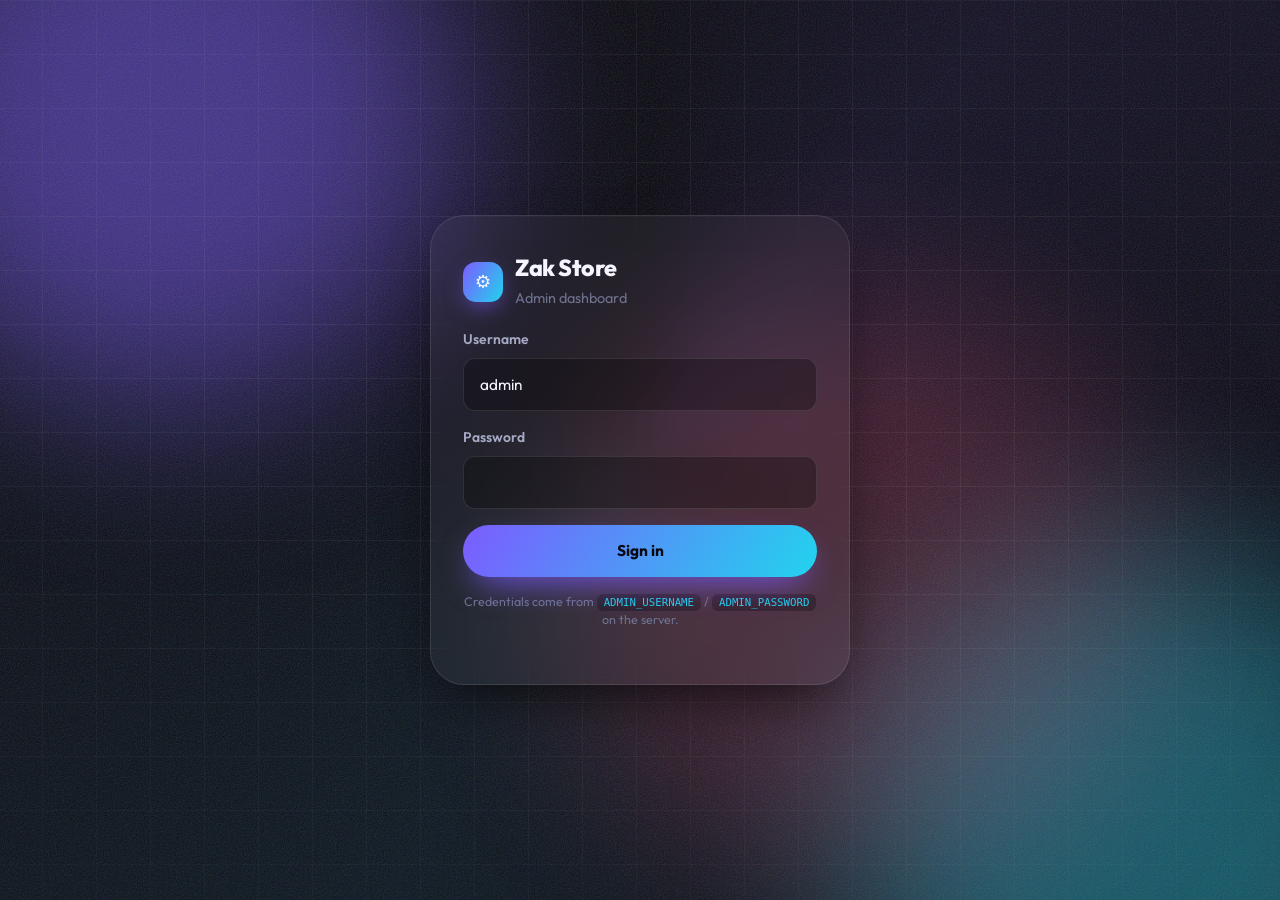
<file: frontend/admin.html>
<!DOCTYPE html>
<html lang="en" dir="ltr">
<head>
<meta charset="UTF-8">
<meta name="viewport" content="width=device-width, initial-scale=1">
<title>Dashboard — Zak Store</title>
<meta name="theme-color" content="#07070f">
<meta name="robots" content="noindex, nofollow">

<link rel="preconnect" href="https://fonts.googleapis.com">
<link rel="preconnect" href="https://fonts.gstatic.com" crossorigin>
<link href="https://fonts.googleapis.com/css2?family=Cairo:wght@400;600;700;800&family=Outfit:wght@400;500;600;700;800&display=swap" rel="stylesheet">

<link id="bs-ltr" rel="stylesheet" href="https://cdn.jsdelivr.net/npm/bootstrap@5.3.3/dist/css/bootstrap.min.css">
<link rel="stylesheet" href="assets/css/app.css?v=12">
<link rel="stylesheet" href="assets/css/admin.css?v=12">
<link rel="icon" href="data:image/svg+xml,%3Csvg xmlns='http://www.w3.org/2000/svg' viewBox='0 0 100 100'%3E%3Ctext y='.9em' font-size='90'%3E%E2%9A%99%EF%B8%8F%3C/text%3E%3C/svg%3E">
</head>
<body>

<div class="aurora" aria-hidden="true"><span></span><span></span><span></span><i class="grid-veil"></i></div>
<div class="motes" id="motes" aria-hidden="true"></div>

<!-- ════════════════ login ════════════════ -->
<section class="auth-wrap" id="authView">
  <form class="auth-card" id="loginForm">
    <div style="display:flex;align-items:center;gap:12px;margin-bottom:20px">
      <span class="brand-mark">⚙️</span>
      <div>
        <h1>Zak Store</h1>
        <p class="muted" style="margin:0">Admin dashboard</p>
      </div>
    </div>

    <div class="field">
      <label for="u">Username</label>
      <input id="u" autocomplete="username" value="admin" required>
    </div>
    <div class="field">
      <label for="p">Password</label>
      <input id="p" type="password" autocomplete="current-password" required>
    </div>

    <div class="note" id="loginErr" style="display:none;border-color:var(--bad);color:var(--bad);margin-bottom:14px"></div>

    <button class="btn-glow" style="width:100%" type="submit" id="loginBtn">Sign in</button>
    <p class="hint" style="text-align:center;margin-top:16px">
      Credentials come from <code>ADMIN_USERNAME</code> / <code>ADMIN_PASSWORD</code> on the server.
    </p>
  </form>
</section>

<!-- ════════════════ dashboard ════════════════ -->
<div class="dash" id="dashView" hidden>

  <aside class="side" id="side">
    <div class="side-brand"><span class="brand-mark" style="width:34px;height:34px;font-size:1rem">⚙️</span> Zak Store</div>

    <button class="side-link on" data-tab="overview"><span class="ico">📊</span> Overview</button>
    <button class="side-link" data-tab="orders"><span class="ico">🧾</span> Orders <span class="pill" id="pendingPill" hidden>0</span></button>
    <button class="side-link" data-tab="products"><span class="ico">📦</span> Products</button>
    <button class="side-link" data-tab="categories"><span class="ico">🗂️</span> Categories</button>
    <button class="side-link" data-tab="payments"><span class="ico">💳</span> Payment methods</button>
    <button class="side-link" data-tab="settings"><span class="ico">🎨</span> Site settings</button>
    <button class="side-link" data-tab="notify"><span class="ico">🔔</span> Notifications</button>

    <div style="margin-top:auto;display:flex;flex-direction:column;gap:6px;padding-top:18px">
      <a class="side-link" href="index.html" target="_blank" rel="noopener"><span class="ico">🌐</span> View store</a>
      <button class="side-link" id="logoutBtn"><span class="ico">🚪</span> Sign out</button>
    </div>
  </aside>

  <main class="main">
    <div class="main-head">
      <button class="btn-ghost side-toggle" id="sideToggle" aria-label="Menu">☰</button>
      <h1 id="tabTitle">Overview</h1>
      <div class="spacer"></div>

      <div class="bell-wrap">
        <button class="bell" id="bellBtn" aria-label="Notifications" aria-expanded="false">
          <span class="bell-ico">🔔</span>
          <span class="bell-count" id="bellCount" hidden>0</span>
        </button>

        <div class="notif-panel" id="notifPanel" hidden>
          <div class="notif-head">
            <b>Notifications</b>
            <button class="mini" id="markAllRead">Mark all read</button>
            <button class="mini no" id="clearNotifs">Clear</button>
          </div>
          <div class="notif-list" id="notifList"></div>
        </div>
      </div>

      <button class="btn-ghost" id="refreshBtn" style="padding:10px 18px;font-size:.85rem">↻ Refresh</button>
    </div>

    <!-- ─────────── overview ─────────── -->
    <section class="tab-panel on" data-panel="overview">
      <div class="kpis" id="kpis"></div>

      <div class="card-box">
        <h2>📈 Paid revenue · last 7 days</h2>
        <div id="sparkWrap"></div>
      </div>

      <div class="card-box">
        <h2>🕒 Latest orders</h2>
        <div class="table-wrap"><table class="grid-table">
          <thead><tr><th>#</th><th>Product</th><th>Package</th><th>Reference</th><th>Total</th><th>Status</th><th>Date</th></tr></thead>
          <tbody id="recentBody"></tbody>
        </table></div>
      </div>
    </section>

    <!-- ─────────── orders ─────────── -->
    <section class="tab-panel" data-panel="orders">
      <div class="card-box">
        <div style="display:flex;gap:10px;flex-wrap:wrap;margin-bottom:16px">
          <div class="chips" id="orderFilters">
            <button class="chip on" data-status="all">All</button>
            <button class="chip" data-status="pending">Pending</button>
            <button class="chip" data-status="paid">Paid</button>
            <button class="chip" data-status="rejected">Rejected</button>
          </div>
          <input id="orderSearch" placeholder="Search reference, receipt or product…"
                 style="flex:1;min-width:200px;padding:10px 16px;border-radius:99px;border:1px solid var(--stroke);background:rgba(0,0,0,.3);color:var(--ink);font:inherit;font-size:.88rem">
        </div>

        <div class="table-wrap"><table class="grid-table">
          <thead><tr><th>#</th><th>Product</th><th>Customer</th><th>Reference</th><th>Receipt</th><th>Method</th><th>Total</th><th>Status</th><th>Date</th><th>Actions</th></tr></thead>
          <tbody id="ordersBody"></tbody>
        </table></div>

        <div class="pager" id="ordersPager"></div>
      </div>
    </section>

    <!-- ─────────── products ─────────── -->
    <section class="tab-panel" data-panel="products">
      <div class="card-box">
        <h2>📦 Products <button class="btn-glow" id="addProduct" style="margin-inline-start:auto;padding:10px 20px;font-size:.85rem">+ New product</button></h2>
        <div class="table-wrap"><table class="grid-table">
          <thead><tr><th>Product</th><th>Category</th><th>Packages</th><th>Live</th><th>Order</th><th>Actions</th></tr></thead>
          <tbody id="productsBody"></tbody>
        </table></div>
      </div>
    </section>

    <!-- ─────────── categories ─────────── -->
    <section class="tab-panel" data-panel="categories">
      <div class="card-box">
        <h2>🗂️ Categories <button class="btn-glow" id="addCategory" style="margin-inline-start:auto;padding:10px 20px;font-size:.85rem">+ New category</button></h2>
        <div class="table-wrap"><table class="grid-table">
          <thead><tr><th>Icon</th><th>Arabic</th><th>English</th><th>Slug</th><th>Live</th><th>Order</th><th>Actions</th></tr></thead>
          <tbody id="categoriesBody"></tbody>
        </table></div>
      </div>
    </section>

    <!-- ─────────── payment methods ─────────── -->
    <section class="tab-panel" data-panel="payments">
      <div class="card-box">
        <h2>💳 Payment methods <button class="btn-glow" id="addMethod" style="margin-inline-start:auto;padding:10px 20px;font-size:.85rem">+ New method</button></h2>
        <div class="table-wrap"><table class="grid-table">
          <thead><tr><th>Icon</th><th>Name</th><th>Type</th><th>Value</th><th>Live</th><th>Actions</th></tr></thead>
          <tbody id="methodsBody"></tbody>
        </table></div>
      </div>
    </section>

    <!-- ─────────── settings ─────────── -->
    <section class="tab-panel" data-panel="settings">
      <form id="settingsForm">
        <div class="card-box">
          <h2>🏷️ Brand</h2>
          <div class="form-grid">
            <div class="field"><label>Store name (Arabic)</label><input name="brand_name_ar"></div>
            <div class="field"><label>Store name (English)</label><input name="brand_name_en"></div>
            <div class="field"><label>Logo emoji</label><input name="logo_emoji" maxlength="8"></div>
            <div class="field"><label>Default language</label>
              <select name="default_lang"><option value="ar">العربية</option><option value="en">English</option></select>
            </div>
            <div class="field"><label>Tagline (Arabic)</label><input name="tagline_ar"></div>
            <div class="field"><label>Tagline (English)</label><input name="tagline_en"></div>
          </div>
        </div>

        <div class="card-box">
          <h2>🚀 Hero section</h2>
          <div class="form-grid">
            <div class="field"><label>Headline (Arabic)</label><input name="hero_title_ar"></div>
            <div class="field"><label>Headline (English)</label><input name="hero_title_en"></div>
            <div class="field wide"><label>Subtitle (Arabic)</label><textarea name="hero_subtitle_ar" rows="2"></textarea></div>
            <div class="field wide"><label>Subtitle (English)</label><textarea name="hero_subtitle_en" rows="2"></textarea></div>
            <div class="field"><label>Button text (Arabic)</label><input name="hero_cta_ar"></div>
            <div class="field"><label>Button text (English)</label><input name="hero_cta_en"></div>
          </div>
        </div>

        <div class="card-box">
          <h2>🎨 Theme &amp; currency</h2>
          <div class="form-grid">
            <div class="field"><label>Primary colour</label>
              <div class="color-row"><input type="color" name="color_primary"><input type="text" id="hexPrimary" style="flex:1"></div>
            </div>
            <div class="field"><label>Accent colour</label>
              <div class="color-row"><input type="color" name="color_accent"><input type="text" id="hexAccent" style="flex:1"></div>
            </div>
            <div class="field"><label>Background</label>
              <div class="color-row"><input type="color" name="color_bg"><input type="text" id="hexBg" style="flex:1"></div>
            </div>
            <div class="field"><label>Currency (Arabic)</label><input name="currency_ar"></div>
            <div class="field"><label>Currency (English)</label><input name="currency_en"></div>
          </div>
          <div style="display:flex;gap:26px;flex-wrap:wrap;margin-top:8px">
            <label class="switch"><input type="checkbox" name="animations_enabled"><span class="track"></span> Animations enabled</label>
            <label class="switch"><input type="checkbox" name="show_stats"><span class="track"></span> Show hero stats</label>
          </div>
        </div>

        <div class="card-box">
          <h2>🧾 Checkout copy</h2>
          <div class="form-grid">
            <div class="field wide"><label>Warning note (Arabic)</label><textarea name="checkout_note_ar" rows="2"></textarea></div>
            <div class="field wide"><label>Warning note (English)</label><textarea name="checkout_note_en" rows="2"></textarea></div>
            <div class="field"><label>Success title (Arabic)</label><input name="success_title_ar"></div>
            <div class="field"><label>Success title (English)</label><input name="success_title_en"></div>
            <div class="field wide"><label>Success message (Arabic)</label><textarea name="success_body_ar" rows="2"></textarea></div>
            <div class="field wide"><label>Success message (English)</label><textarea name="success_body_en" rows="2"></textarea></div>
          </div>
        </div>

        <div class="card-box">
          <h2>📞 Contact &amp; footer</h2>
          <div class="form-grid">
            <div class="field"><label>WhatsApp number</label><input name="support_whatsapp" placeholder="+963900000000"></div>
            <div class="field"><label>Telegram handle</label><input name="support_telegram" placeholder="@yourstore"></div>
            <div class="field"><label>Footer text (Arabic)</label><input name="footer_text_ar"></div>
            <div class="field"><label>Footer text (English)</label><input name="footer_text_en"></div>
          </div>
        </div>

        <div class="card-box">
          <h2>🛠️ Maintenance</h2>
          <label class="switch" style="margin-bottom:16px"><input type="checkbox" name="maintenance_mode"><span class="track"></span> Maintenance mode (hides the storefront)</label>
          <div class="form-grid">
            <div class="field"><label>Message (Arabic)</label><input name="maintenance_msg_ar"></div>
            <div class="field"><label>Message (English)</label><input name="maintenance_msg_en"></div>
          </div>
        </div>

        <div class="card-box">
          <h2>🔔 Notification template</h2>
          <div class="form-grid">
            <div class="field"><label>Title</label><input name="push_title"></div>
            <div class="field"><label>Body</label><input name="push_body"></div>
          </div>
          <p class="hint">Placeholders: <code>{id}</code> <code>{product}</code> <code>{package}</code> <code>{price}</code> <code>{ref}</code> <code>{receipt}</code></p>
        </div>

        <button class="btn-glow" type="submit" id="saveSettings">💾 Save all settings</button>
      </form>
    </section>

    <!-- ─────────── notifications ─────────── -->
    <section class="tab-panel" data-panel="notify">
      <div class="card-box">
        <h2>🔔 Chrome push notifications</h2>
        <div id="pushState" class="note" style="margin-bottom:16px">Checking…</div>

        <div style="display:flex;gap:10px;flex-wrap:wrap">
          <button class="btn-glow" id="pushEnable">Enable notifications</button>
          <button class="btn-ghost" id="pushTest">Send test notification</button>
          <button class="btn-ghost" id="soundTest">🔊 Test sound</button>
          <button class="btn-ghost" id="pushDisable">Disable on this device</button>
        </div>

        <div class="note" style="margin-block-start:18px">
          <label class="switch" style="margin-block-end:10px">
            <input type="checkbox" id="soundToggle" checked>
            <span class="track"><span class="thumb"></span></span>
            <span>Play a sound when an order arrives while the dashboard is open</span>
          </label>
          <p style="margin:0;font-size:.82rem;color:var(--ink-dim);line-height:1.7">
            <b>Not hearing your desktop notifications?</b> That sound is chosen by your
            operating system, not by this page — the web Notification API has no
            working <code>sound</code> option in Chrome. On macOS enable it under
            <b>System Settings → Notifications → Google Chrome</b> (set the alert style
            to Banners or Alerts and tick <b>Play sound for notifications</b>). Also make
            sure Do&nbsp;Not&nbsp;Disturb / Focus is off. The toggle above is separate: it
            is the in-page chime, which this dashboard controls directly.
          </p>
        </div>

        <p class="hint" style="margin-top:16px">
          Notifications arrive whenever a customer submits an order — even when this tab is closed,
          as long as Chrome is running. Requires HTTPS (localhost works for testing).
        </p>
      </div>

      <div class="card-box">
        <h2>📱 Subscribed devices</h2>
        <div class="table-wrap"><table class="grid-table">
          <thead><tr><th>#</th><th>Device</th><th>Added</th></tr></thead>
          <tbody id="subsBody"></tbody>
        </table></div>


        <div class="zs-card-box" style="margin-block-start:20px">
          <h3 style="margin:0 0 4px;font-size:1rem">📧 Email me every order</h3>
          <p style="margin:0 0 16px;font-size:.84rem;color:var(--ink-faint)">
            Works with any SMTP provider. Gmail (with an app password), Brevo and
            Resend all have free tiers big enough for a store this size.
          </p>

          <label class="switch" style="margin-block-end:14px">
            <input type="checkbox" id="emailEnabled">
            <span class="track"><span class="thumb"></span></span>
            <span>Send an email for every new order</span>
          </label>

          <div class="form-grid">
            <div class="field wide">
              <label>Send order emails to</label>
              <input id="emailTo" type="email" placeholder="you@example.com">
            </div>
            <div class="field wide">
              <label>Subject line <span style="color:var(--ink-faint);font-weight:400">— {id} {product} {package} {price} {ref} {receipt}</span></label>
              <input id="emailSubject" placeholder="New order #{id} — {product}">
            </div>
            <div class="field wide">
              <label>Dashboard URL <span style="color:var(--ink-faint);font-weight:400">— makes the email's button link back here</span></label>
              <input id="dashboardUrl" placeholder="https://your-site.netlify.app/admin.html">
            </div>
          </div>

          <div style="display:flex;gap:9px;flex-wrap:wrap;margin-block-start:6px">
            <button class="btn-glow" id="saveEmail" style="padding:11px 22px;font-size:.87rem">Save email settings</button>
            <button class="btn-ghost" id="emailTest" style="padding:11px 22px;font-size:.87rem">Send test email</button>
          </div>

          <div class="note warn" id="smtpState" style="margin-block-start:14px"></div>
        </div>
      </div>
    </section>
  </main>
</div>

<!-- ════════════════ modal ════════════════ -->
<div class="modal-veil" id="modalVeil">
  <div class="zs-dialog">
    <div class="modal-head">
      <h3 id="modalTitle">Edit</h3>
      <button class="x-btn" id="modalClose" type="button">✕</button>
    </div>
    <div id="modalBody"></div>
    <div class="modal-foot">
      <button class="btn-ghost" id="modalCancel" type="button">Cancel</button>
      <button class="btn-glow" id="modalSave" type="button">Save</button>
    </div>
  </div>
</div>

<script src="assets/js/config.js?v=12"></script>
<script src="assets/js/api.js?v=12"></script>
<script src="assets/js/i18n.js?v=12"></script>
<script src="assets/js/motion.js?v=12"></script>
<script src="assets/js/push.js?v=12"></script>
<script src="assets/js/admin.js?v=12"></script>
</body>
</html>
</file>
<file: frontend/assets/css/app.css>
/* ============================================================
   Aurora Noir — design system
   Deep-space canvas, glass surfaces, violet→cyan light.
   Everything uses CSS logical properties so RTL is free.
   ============================================================ */

:root {
  /* Injected at runtime from the admin settings API */
  --brand: #7c5cff;
  --accent: #22d3ee;
  --bg: #07070f;

  --brand-soft: color-mix(in oklab, var(--brand) 18%, transparent);
  --accent-soft: color-mix(in oklab, var(--accent) 16%, transparent);
  --grad: linear-gradient(120deg, var(--brand), var(--accent));
  --grad-soft: linear-gradient(120deg, var(--brand-soft), var(--accent-soft));

  --surface: rgba(255, 255, 255, .045);
  --surface-2: rgba(255, 255, 255, .07);
  --stroke: rgba(255, 255, 255, .10);
  --stroke-strong: rgba(255, 255, 255, .18);

  --ink: #f4f5ff;
  --ink-dim: #a6a9c4;
  --ink-faint: #6f7391;

  --ok: #34d399;
  --warn: #fbbf24;
  --bad: #fb7185;

  --r-sm: 12px;
  --r: 18px;
  --r-lg: 26px;
  --r-xl: 34px;

  --shadow: 0 24px 60px -20px rgba(0, 0, 0, .8);
  --shadow-glow: 0 0 0 1px var(--stroke), 0 20px 50px -24px var(--brand);

  --ease-out: cubic-bezier(.16, 1, .3, 1);
  --ease-spring: cubic-bezier(.34, 1.56, .64, 1);

  --nav-h: 74px;
}

/* ---------------------------------------------------- base */
* { box-sizing: border-box; }

html { scroll-behavior: smooth; }

body {
  margin: 0;
  min-height: 100dvh;
  background: var(--bg);
  color: var(--ink);
  font-family: 'Outfit', system-ui, -apple-system, 'Segoe UI', sans-serif;
  overflow-x: hidden;
  -webkit-font-smoothing: antialiased;
}

body[dir="rtl"] {
  font-family: 'Cairo', 'Outfit', system-ui, sans-serif;
}

/* Aurora field: three slow-drifting blobs + a fine grain overlay. */
.aurora {
  position: fixed;
  inset: 0;
  z-index: -2;
  overflow: hidden;
  pointer-events: none;
}

.aurora span {
  position: absolute;
  width: 46vmax;
  height: 46vmax;
  border-radius: 50%;
  filter: blur(90px);
  opacity: .5;
  will-change: transform;
}

.aurora span:nth-child(1) {
  background: var(--brand);
  inset-block-start: -14vmax;
  inset-inline-start: -10vmax;
  animation: drift-a 22s var(--ease-out) infinite alternate;
}

.aurora span:nth-child(2) {
  background: var(--accent);
  inset-block-end: -18vmax;
  inset-inline-end: -12vmax;
  opacity: .38;
  animation: drift-b 26s var(--ease-out) infinite alternate;
}

.aurora span:nth-child(3) {
  background: #ff5c8a;
  inset-block-start: 32%;
  inset-inline-start: 44%;
  opacity: .22;
  animation: drift-c 30s var(--ease-out) infinite alternate;
}

.aurora::after {
  content: '';
  position: absolute;
  inset: 0;
  opacity: .5;
  background-image: url("data:image/svg+xml,%3Csvg xmlns='http://www.w3.org/2000/svg' width='140' height='140'%3E%3Cfilter id='n'%3E%3CfeTurbulence type='fractalNoise' baseFrequency='.85' numOctaves='3'/%3E%3C/filter%3E%3Crect width='100%25' height='100%25' filter='url(%23n)' opacity='.35'/%3E%3C/svg%3E");
}

@keyframes drift-a { to { transform: translate3d(16vw, 12vh, 0) scale(1.25); } }
@keyframes drift-b { to { transform: translate3d(-14vw, -10vh, 0) scale(1.3); } }
@keyframes drift-c { to { transform: translate3d(-10vw, 14vh, 0) scale(.8); } }

::selection { background: var(--brand); color: #fff; }

/* Bootstrap ships a pink <code> colour that clashes with the palette. */
code {
  color: var(--accent);
  background: rgba(0, 0, 0, .28);
  padding: 2px 7px;
  border-radius: 6px;
  font-size: .86em;
  font-family: ui-monospace, 'SF Mono', Menlo, monospace;
}

::-webkit-scrollbar { width: 10px; height: 10px; }
::-webkit-scrollbar-track { background: transparent; }
::-webkit-scrollbar-thumb { background: var(--stroke-strong); border-radius: 99px; }
::-webkit-scrollbar-thumb:hover { background: var(--brand); }

.shell { max-width: 1220px; margin-inline: auto; padding-inline: 20px; }

/* ------------------------------------------------- navbar */
.zs-nav {
  position: sticky;
  inset-block-start: 0;
  z-index: 100;
  height: var(--nav-h);
  display: flex;
  align-items: center;
  backdrop-filter: blur(18px) saturate(160%);
  background: rgba(7, 7, 15, .55);
  border-block-end: 1px solid transparent;
  transition: border-color .4s, background .4s;
}

.zs-nav.stuck {
  border-block-end-color: var(--stroke);
  background: rgba(7, 7, 15, .82);
}

.nav-inner {
  display: flex;
  align-items: center;
  gap: 18px;
  width: 100%;
}

.brand {
  display: inline-flex;
  align-items: center;
  gap: 10px;
  min-inline-size: 0;          /* allow the label to shrink instead of wrapping */
  flex: 0 1 auto;
  font-weight: 700;
  font-size: 1.15rem;
  color: var(--ink);
  text-decoration: none;
  letter-spacing: -.02em;
}

.brand-text { min-inline-size: 0; }

.brand-text > span {
  display: block;
  white-space: nowrap;
  overflow: hidden;
  text-overflow: ellipsis;
}

.brand-mark {
  display: grid;
  place-items: center;
  inline-size: 40px;
  block-size: 40px;
  border-radius: 13px;
  background: var(--grad);
  font-size: 1.15rem;
  box-shadow: 0 8px 24px -8px var(--brand);
  animation: mark-float 4s ease-in-out infinite;
}

@keyframes mark-float {
  0%, 100% { transform: translateY(0) rotate(0); }
  50% { transform: translateY(-4px) rotate(-6deg); }
}

.brand-text small {
  display: block;
  font-size: .68rem;
  font-weight: 500;
  color: var(--ink-faint);
  letter-spacing: .04em;
  white-space: nowrap;
  overflow: hidden;
  text-overflow: ellipsis;
}

.nav-links {
  display: flex;
  gap: 4px;
  margin-inline-start: auto;
  flex: 0 0 auto;
}

.nav-links a {
  position: relative;
  padding: 9px 15px;
  border-radius: 99px;
  color: var(--ink-dim);
  text-decoration: none;
  font-size: .92rem;
  font-weight: 500;
  transition: color .25s, background .25s;
}

.nav-links a:hover, .nav-links a.active {
  color: var(--ink);
  background: var(--surface-2);
}

/* Language pill: the two states slide, they don't just recolour. */
.lang-toggle {
  position: relative;
  flex: 0 0 auto;
  display: inline-flex;
  padding: 4px;
  border-radius: 99px;
  background: var(--surface);
  border: 1px solid var(--stroke);
}

.lang-toggle button {
  position: relative;
  z-index: 1;
  border: 0;
  background: none;
  color: var(--ink-dim);
  font-weight: 600;
  font-size: .82rem;
  padding: 6px 15px;
  border-radius: 99px;
  cursor: pointer;
  transition: color .3s;
}

.lang-toggle button.on { color: #0a0a14; }

.lang-toggle .glider {
  position: absolute;
  z-index: 0;
  inset-block: 4px;
  border-radius: 99px;
  background: var(--grad);
  transition: inset-inline-start .45s var(--ease-spring), inline-size .45s var(--ease-spring);
}

/* -------------------------------------------------- buttons */
.btn-glow {
  position: relative;
  isolation: isolate;
  display: inline-flex;
  align-items: center;
  justify-content: center;
  gap: 9px;
  padding: 14px 28px;
  border: 0;
  border-radius: 99px;
  background: var(--grad);
  color: #080812;
  font-weight: 700;
  font-size: .97rem;
  text-decoration: none;
  cursor: pointer;
  overflow: hidden;
  box-shadow: 0 14px 34px -12px var(--brand);
  transition: transform .3s var(--ease-spring), box-shadow .3s, filter .3s;
}

.btn-glow:hover {
  transform: translateY(-3px) scale(1.02);
  box-shadow: 0 22px 46px -14px var(--brand);
  color: #080812;
}

.btn-glow:active { transform: translateY(0) scale(.98); }

.btn-glow:disabled {
  opacity: .45;
  cursor: not-allowed;
  transform: none;
  filter: grayscale(.6);
}

/* Sheen sweep on hover */
.btn-glow::after {
  content: '';
  position: absolute;
  inset-block: 0;
  inset-inline-start: -120%;
  inline-size: 60%;
  background: linear-gradient(90deg, transparent, rgba(255, 255, 255, .55), transparent);
  transform: skewX(-20deg);
  transition: inset-inline-start .7s var(--ease-out);
}

.btn-glow:hover::after { inset-inline-start: 130%; }

.btn-ghost {
  display: inline-flex;
  align-items: center;
  justify-content: center;
  gap: 8px;
  padding: 13px 24px;
  border-radius: 99px;
  border: 1px solid var(--stroke-strong);
  background: var(--surface);
  color: var(--ink);
  font-weight: 600;
  font-size: .93rem;
  text-decoration: none;
  cursor: pointer;
  transition: background .25s, border-color .25s, transform .25s var(--ease-spring);
}

.btn-ghost:hover {
  background: var(--surface-2);
  border-color: var(--brand);
  color: var(--ink);
  transform: translateY(-2px);
}

/* Click ripple (spawned by motion.js) */
.ripple {
  position: absolute;
  border-radius: 50%;
  transform: scale(0);
  background: rgba(255, 255, 255, .45);
  animation: ripple .6s var(--ease-out);
  pointer-events: none;
}

@keyframes ripple { to { transform: scale(3.2); opacity: 0; } }

/* ----------------------------------------------------- hero */
.hero {
  position: relative;
  padding-block: clamp(60px, 11vw, 130px) clamp(40px, 7vw, 80px);
}

.eyebrow {
  display: inline-flex;
  align-items: center;
  gap: 9px;
  padding: 7px 16px;
  border-radius: 99px;
  border: 1px solid var(--stroke);
  background: var(--surface);
  font-size: .8rem;
  font-weight: 600;
  color: var(--ink-dim);
  margin-block-end: 22px;
}

.eyebrow .dot {
  inline-size: 7px;
  block-size: 7px;
  border-radius: 50%;
  background: var(--ok);
  box-shadow: 0 0 0 0 var(--ok);
  animation: pulse-dot 2s infinite;
}

@keyframes pulse-dot {
  70% { box-shadow: 0 0 0 9px transparent; }
  100% { box-shadow: 0 0 0 0 transparent; }
}

.hero h1 {
  font-size: clamp(2.3rem, 6.2vw, 4.4rem);
  font-weight: 800;
  line-height: 1.06;
  letter-spacing: -.035em;
  margin: 0 0 20px;
  max-inline-size: 15ch;
}

.hero h1 .grad {
  background: var(--grad);
  -webkit-background-clip: text;
  background-clip: text;
  color: transparent;
  background-size: 220% auto;
  animation: shimmer-text 6s linear infinite;
}

@keyframes shimmer-text { to { background-position: 220% center; } }

.hero p.lede {
  font-size: clamp(1rem, 1.9vw, 1.18rem);
  color: var(--ink-dim);
  max-inline-size: 54ch;
  line-height: 1.75;
  margin: 0 0 32px;
}

.hero-actions { display: flex; flex-wrap: wrap; gap: 14px; }

/* Live stat strip */
.stat-strip {
  display: grid;
  grid-template-columns: repeat(auto-fit, minmax(150px, 1fr));
  gap: 14px;
  margin-block-start: 56px;
}

.stat {
  padding: 20px 22px;
  border-radius: var(--r);
  border: 1px solid var(--stroke);
  background: var(--surface);
  backdrop-filter: blur(12px);
  transition: transform .4s var(--ease-spring), border-color .4s;
}

.stat:hover { transform: translateY(-5px); border-color: var(--brand); }

.stat b {
  display: block;
  font-size: 1.9rem;
  font-weight: 800;
  letter-spacing: -.03em;
  background: var(--grad);
  -webkit-background-clip: text;
  background-clip: text;
  color: transparent;
}

.stat span { font-size: .84rem; color: var(--ink-faint); }

/* ------------------------------------------- section headers */
.sec-head {
  display: flex;
  align-items: flex-end;
  justify-content: space-between;
  gap: 20px;
  flex-wrap: wrap;
  margin-block-end: 28px;
}

.sec-head h2 {
  position: relative;
  font-size: clamp(1.5rem, 3.2vw, 2.1rem);
  font-weight: 700;
  letter-spacing: -.03em;
  margin: 0;
  padding-inline-start: 18px;
}

.sec-head h2::before {
  content: '';
  position: absolute;
  inset-inline-start: 0;
  inset-block: 4px;
  inline-size: 5px;
  border-radius: 99px;
  background: var(--grad);
}

.sec-head p { margin: 6px 0 0; color: var(--ink-faint); font-size: .93rem; }

/* Category filter chips */
.chips { display: flex; flex-wrap: wrap; gap: 9px; }

.chip {
  padding: 9px 18px;
  border-radius: 99px;
  border: 1px solid var(--stroke);
  background: var(--surface);
  color: var(--ink-dim);
  font-size: .88rem;
  font-weight: 600;
  cursor: pointer;
  transition: all .3s var(--ease-out);
}

.chip:hover { border-color: var(--stroke-strong); color: var(--ink); transform: translateY(-2px); }

.chip.on {
  background: var(--grad);
  color: #080812;
  border-color: transparent;
  box-shadow: 0 10px 26px -12px var(--brand);
}

/* ------------------------------------------------ product grid */
.grid {
  display: grid;
  grid-template-columns: repeat(auto-fill, minmax(268px, 1fr));
  gap: 22px;
}

.zs-card {
  position: relative;
  display: flex;
  flex-direction: column;
  padding: 22px;
  border-radius: var(--r-lg);
  border: 1px solid var(--stroke);
  background: var(--surface);
  backdrop-filter: blur(14px);
  text-decoration: none;
  color: inherit;
  overflow: hidden;
  transform-style: preserve-3d;
  transition: transform .45s var(--ease-out), border-color .45s, box-shadow .45s;
}

.zs-card::before {
  content: '';
  position: absolute;
  inset: 0;
  background: var(--grad-soft);
  opacity: 0;
  transition: opacity .45s;
}

/* Cursor-tracking spotlight (coords set by motion.js) */
.zs-card::after {
  content: '';
  position: absolute;
  inset: 0;
  background: radial-gradient(340px circle at var(--mx, 50%) var(--my, 50%),
    color-mix(in oklab, var(--brand) 26%, transparent), transparent 62%);
  opacity: 0;
  transition: opacity .4s;
  pointer-events: none;
}

.zs-card:hover { border-color: var(--stroke-strong); box-shadow: var(--shadow); }
.zs-card:hover::before, .zs-card:hover::after { opacity: 1; }

.zs-card > * { position: relative; z-index: 1; }

.card-media {
  position: relative;
  aspect-ratio: 16 / 10;
  border-radius: var(--r);
  overflow: hidden;
  background: linear-gradient(135deg, var(--surface-2), transparent);
  margin-block-end: 16px;
}

/* The emoji fallback sits underneath; a loaded image covers it. */
.card-media img {
  position: absolute;
  inset: 0;
  z-index: 1;
  inline-size: 100%;
  block-size: 100%;
  object-fit: cover;
  transition: transform .8s var(--ease-out), filter .5s;
}

.zs-card:hover .card-media img { transform: scale(1.09); filter: saturate(1.15); }

.card-media .fallback {
  position: absolute;
  inset: 0;
  z-index: 0;
  display: grid;
  place-items: center;
  font-size: 2.6rem;
}

.zs-badge {
  position: absolute;
  z-index: 2;                 /* above the media image (z-index 1) */
  inset-block-start: 11px;
  inset-inline-start: 11px;
  padding: 5px 12px;
  border-radius: 99px;
  background: var(--grad);
  color: #080812;
  font-size: .72rem;
  font-weight: 800;
  letter-spacing: .02em;
  box-shadow: 0 6px 18px -6px var(--brand);
}

.zs-card h3 {
  font-size: 1.09rem;
  font-weight: 700;
  letter-spacing: -.02em;
  margin: 0 0 5px;
}

.zs-card .sub { font-size: .85rem; color: var(--ink-faint); margin: 0 0 16px; }

.card-foot {
  display: flex;
  align-items: center;
  justify-content: space-between;
  gap: 10px;
  margin-block-start: auto;
  padding-block-start: 14px;
  border-block-start: 1px solid var(--stroke);
}

.price-from { font-size: .74rem; color: var(--ink-faint); display: block; }

.price-val {
  font-size: 1.02rem;
  font-weight: 800;
  letter-spacing: -.02em;
  background: var(--grad);
  -webkit-background-clip: text;
  background-clip: text;
  color: transparent;
}

.card-arrow {
  display: grid;
  place-items: center;
  inline-size: 38px;
  block-size: 38px;
  border-radius: 50%;
  background: var(--surface-2);
  border: 1px solid var(--stroke);
  transition: background .35s, transform .35s var(--ease-spring);
}

.zs-card:hover .card-arrow { background: var(--grad); transform: scale(1.12); color: #080812; }

/* Arrow glyph points with the reading direction */
body[dir="rtl"] .card-arrow svg { transform: scaleX(-1); }

/* ---------------------------------------------- checkout page */
.checkout {
  display: grid;
  grid-template-columns: minmax(0, 1.55fr) minmax(0, 1fr);
  gap: 26px;
  align-items: start;
  padding-block: 34px 70px;
}

@media (max-width: 900px) { .checkout { grid-template-columns: 1fr; } }

.panel {
  padding: 26px;
  border-radius: var(--r-lg);
  border: 1px solid var(--stroke);
  background: var(--surface);
  backdrop-filter: blur(14px);
}

.panel + .panel { margin-block-start: 20px; }

.panel-title {
  display: flex;
  align-items: center;
  gap: 11px;
  font-size: 1.06rem;
  font-weight: 700;
  margin: 0 0 18px;
}

.step-num {
  display: grid;
  place-items: center;
  inline-size: 30px;
  block-size: 30px;
  border-radius: 50%;
  background: var(--grad);
  color: #080812;
  font-size: .87rem;
  font-weight: 800;
  flex: 0 0 auto;
}

/* Progress rail */
.stepper {
  display: flex;
  align-items: center;
  gap: 8px;
  margin-block-end: 26px;
}

.stepper .node {
  flex: 1;
  block-size: 5px;
  border-radius: 99px;
  background: var(--surface-2);
  overflow: hidden;
}

.stepper .node i {
  display: block;
  block-size: 100%;
  inline-size: 0;
  border-radius: 99px;
  background: var(--grad);
  transition: inline-size .7s var(--ease-out);
}

.stepper .node.done i { inline-size: 100%; }

/* Package tiles */
.pkg-grid {
  display: grid;
  grid-template-columns: repeat(auto-fit, minmax(158px, 1fr));
  gap: 12px;
}

.pkg {
  position: relative;
  padding: 18px 16px;
  border-radius: var(--r);
  border: 1.5px solid var(--stroke);
  background: var(--surface);
  cursor: pointer;
  text-align: center;
  transition: transform .35s var(--ease-spring), border-color .3s, background .3s;
}

.pkg:hover { transform: translateY(-4px); border-color: var(--stroke-strong); }

.pkg.on {
  border-color: var(--brand);
  background: var(--grad-soft);
  box-shadow: 0 0 0 4px var(--brand-soft), 0 14px 32px -16px var(--brand);
}

.pkg.on::after {
  content: '✓';
  position: absolute;
  inset-block-start: 9px;
  inset-inline-end: 9px;
  display: grid;
  place-items: center;
  inline-size: 21px;
  block-size: 21px;
  border-radius: 50%;
  background: var(--grad);
  color: #080812;
  font-size: .7rem;
  font-weight: 900;
  animation: pop .4s var(--ease-spring);
}

@keyframes pop { from { transform: scale(0) rotate(-90deg); } }

.pkg .label { display: block; font-weight: 700; font-size: 1.02rem; margin-block-end: 5px; }
.pkg .price { display: block; font-size: .92rem; color: var(--accent); font-weight: 700; }
.pkg .old { display: block; font-size: .78rem; color: var(--ink-faint); text-decoration: line-through; }

.pkg .tag {
  position: absolute;
  inset-block-start: -9px;
  inset-inline-start: 50%;
  transform: translateX(-50%);
  padding: 3px 11px;
  border-radius: 99px;
  background: var(--grad);
  color: #080812;
  font-size: .65rem;
  font-weight: 800;
  white-space: nowrap;
}

body[dir="rtl"] .pkg .tag { transform: translateX(50%); }

/* Fields */
.field { margin-block-end: 16px; }

.field label {
  display: block;
  font-size: .87rem;
  font-weight: 600;
  color: var(--ink-dim);
  margin-block-end: 8px;
}

.field input, .field select, .field textarea {
  inline-size: 100%;
  padding: 14px 16px;
  border-radius: var(--r-sm);
  border: 1.5px solid var(--stroke);
  background: rgba(0, 0, 0, .28);
  color: var(--ink);
  font-size: .96rem;
  font-family: inherit;
  transition: border-color .3s, box-shadow .3s, background .3s;
}

.field input::placeholder, .field textarea::placeholder { color: var(--ink-faint); }

.field input:focus, .field select:focus, .field textarea:focus {
  outline: 0;
  border-color: var(--brand);
  background: rgba(0, 0, 0, .42);
  box-shadow: 0 0 0 4px var(--brand-soft);
}

.field.invalid input { border-color: var(--bad); box-shadow: 0 0 0 4px rgba(251, 113, 133, .16); }

.field .err { display: none; font-size: .8rem; color: var(--bad); margin-block-start: 6px; }
.field.invalid .err { display: block; animation: shake .4s; }

@keyframes shake {
  25% { transform: translateX(-5px); }
  75% { transform: translateX(5px); }
}

/* Payment method switcher */
.method-tabs {
  display: flex;
  gap: 8px;
  padding: 5px;
  border-radius: 99px;
  background: rgba(0, 0, 0, .3);
  border: 1px solid var(--stroke);
  margin-block-end: 18px;
  flex-wrap: wrap;
}

.method-tabs button {
  flex: 1;
  min-inline-size: 130px;
  padding: 11px 16px;
  border: 0;
  border-radius: 99px;
  background: none;
  color: var(--ink-dim);
  font-weight: 600;
  font-size: .89rem;
  font-family: inherit;
  cursor: pointer;
  transition: all .35s var(--ease-out);
}

.method-tabs button.on {
  background: var(--grad);
  color: #080812;
  box-shadow: 0 8px 22px -10px var(--brand);
}

.copy-row {
  display: flex;
  align-items: center;
  gap: 10px;
  padding-inline: 16px 6px;
  padding-block: 6px;
  border-radius: 99px;
  border: 1px dashed var(--stroke-strong);
  background: rgba(0, 0, 0, .3);
}

.copy-row code {
  flex: 1;
  min-inline-size: 0;
  font-size: .88rem;
  color: var(--accent);
  overflow-wrap: anywhere;
  font-family: ui-monospace, 'SF Mono', monospace;
}

.btn-copy {
  flex: 0 0 auto;
  padding: 9px 18px;
  border: 0;
  border-radius: 99px;
  background: var(--grad);
  color: #080812;
  font-weight: 700;
  font-size: .82rem;
  font-family: inherit;
  cursor: pointer;
  transition: transform .3s var(--ease-spring);
}

.btn-copy:hover { transform: scale(1.05); }

.qr-wrap { text-align: center; }

.qr-wrap img {
  inline-size: min(240px, 100%);
  border-radius: var(--r);
  border: 1px solid var(--stroke);
  background: #fff;
  padding: 10px;
}

/* Sticky order summary */
.summary { position: sticky; inset-block-start: calc(var(--nav-h) + 18px); }

.summary-row {
  display: flex;
  align-items: center;
  justify-content: space-between;
  gap: 12px;
  padding-block: 11px;
  font-size: .91rem;
  border-block-end: 1px dashed var(--stroke);
}

.summary-row:last-of-type { border: 0; }
.summary-row span { color: var(--ink-faint); }
.summary-row b { font-weight: 600; text-align: end; }

.summary-total {
  display: flex;
  align-items: center;
  justify-content: space-between;
  margin-block-start: 14px;
  padding-block-start: 16px;
  border-block-start: 1px solid var(--stroke);
}

.summary-total .amt {
  font-size: 1.6rem;
  font-weight: 800;
  letter-spacing: -.03em;
  background: var(--grad);
  -webkit-background-clip: text;
  background-clip: text;
  color: transparent;
}

.trust {
  display: flex;
  flex-direction: column;
  gap: 10px;
  margin-block-start: 20px;
  padding-block-start: 18px;
  border-block-start: 1px solid var(--stroke);
}

.trust div {
  display: flex;
  align-items: center;
  gap: 10px;
  font-size: .84rem;
  color: var(--ink-dim);
}

.trust .tick {
  display: grid;
  place-items: center;
  inline-size: 22px;
  block-size: 22px;
  border-radius: 50%;
  background: color-mix(in oklab, var(--ok) 20%, transparent);
  color: var(--ok);
  font-size: .7rem;
  flex: 0 0 auto;
}

/* Reveal-on-select for later checkout steps */
.reveal-step {
  max-block-size: 0;
  opacity: 0;
  overflow: hidden;
  transition: max-block-size .8s var(--ease-out), opacity .5s .1s, margin .5s;
}

.reveal-step.open { max-block-size: 1800px; opacity: 1; }

/* -------------------------------------------------- success */
.success-veil {
  position: fixed;
  inset: 0;
  z-index: 300;
  display: grid;
  place-items: center;
  padding: 20px;
  background: rgba(5, 5, 12, .8);
  backdrop-filter: blur(14px);
  opacity: 0;
  visibility: hidden;
  transition: opacity .45s, visibility .45s;
}

.success-veil.show { opacity: 1; visibility: visible; }

.success-card {
  position: relative;
  inline-size: min(440px, 100%);
  padding: 40px 32px;
  border-radius: var(--r-xl);
  border: 1px solid var(--stroke-strong);
  background: linear-gradient(160deg, rgba(30, 28, 60, .96), rgba(10, 10, 22, .96));
  text-align: center;
  transform: translateY(26px) scale(.94);
  transition: transform .6s var(--ease-spring);
  box-shadow: var(--shadow);
}

.success-veil.show .success-card { transform: none; }

.success-card h3 { font-size: 1.5rem; font-weight: 800; margin: 0 0 10px; letter-spacing: -.02em; }
.success-card p { color: var(--ink-dim); font-size: .95rem; line-height: 1.7; margin: 0 0 22px; }

.order-code {
  display: inline-block;
  padding: 9px 20px;
  border-radius: 99px;
  background: rgba(0, 0, 0, .4);
  border: 1px dashed var(--stroke-strong);
  font-family: ui-monospace, monospace;
  color: var(--accent);
  font-weight: 700;
  margin-block-end: 22px;
}

/* Animated tick */
.tick-ring {
  inline-size: 84px;
  block-size: 84px;
  margin: 0 auto 22px;
}

.tick-ring circle, .tick-ring path {
  fill: none;
  stroke-linecap: round;
  stroke-linejoin: round;
}

.tick-ring circle {
  stroke: var(--ok);
  stroke-width: 3;
  stroke-dasharray: 166;
  stroke-dashoffset: 166;
  animation: draw-ring .8s var(--ease-out) forwards;
}

.tick-ring path {
  stroke: var(--ok);
  stroke-width: 4;
  stroke-dasharray: 48;
  stroke-dashoffset: 48;
  animation: draw-ring .45s .55s var(--ease-out) forwards;
}

@keyframes draw-ring { to { stroke-dashoffset: 0; } }

/* -------------------------------------------------- toasts */
.zs-toast-stack {
  position: fixed;
  inset-block-end: 24px;
  inset-inline-end: 24px;
  z-index: 400;
  display: flex;
  flex-direction: column;
  gap: 10px;
  pointer-events: none;
}

.zs-toast {
  display: flex;
  align-items: center;
  gap: 11px;
  padding: 14px 20px;
  border-radius: 99px;
  border: 1px solid var(--stroke-strong);
  background: rgba(18, 18, 34, .95);
  backdrop-filter: blur(14px);
  font-size: .9rem;
  font-weight: 600;
  box-shadow: var(--shadow);
  animation: toast-in .5s var(--ease-spring);
}

.zs-toast.out { animation: toast-out .35s forwards; }
.zs-toast.ok { border-color: color-mix(in oklab, var(--ok) 50%, transparent); }
.zs-toast.bad { border-color: color-mix(in oklab, var(--bad) 50%, transparent); }

@keyframes toast-in { from { transform: translateY(24px); opacity: 0; } }
@keyframes toast-out { to { transform: translateY(14px); opacity: 0; } }

/* -------------------------------------------------- skeleton */
.skeleton {
  border-radius: var(--r-lg);
  background: linear-gradient(90deg, var(--surface) 25%, var(--surface-2) 50%, var(--surface) 75%);
  background-size: 200% 100%;
  animation: shimmer 1.4s infinite;
  block-size: 300px;
}

@keyframes shimmer { to { background-position: -200% 0; } }

/* --------------------------------------------- scroll reveal */
[data-reveal] {
  opacity: 0;
  transform: translateY(26px);
  transition: opacity .8s var(--ease-out), transform .8s var(--ease-out);
  transition-delay: var(--delay, 0s);
}

[data-reveal].in { opacity: 1; transform: none; }

/* --------------------------------------------------- footer */
.footer {
  margin-block-start: 70px;
  padding-block: 40px;
  border-block-start: 1px solid var(--stroke);
  color: var(--ink-faint);
  font-size: .87rem;
}

.footer-inner {
  display: flex;
  align-items: center;
  justify-content: space-between;
  gap: 18px;
  flex-wrap: wrap;
}

.social { display: flex; gap: 10px; }

.social a {
  display: grid;
  place-items: center;
  inline-size: 38px;
  block-size: 38px;
  border-radius: 50%;
  border: 1px solid var(--stroke);
  background: var(--surface);
  color: var(--ink-dim);
  text-decoration: none;
  transition: all .3s var(--ease-spring);
}

.social a:hover { transform: translateY(-3px) scale(1.08); background: var(--grad); color: #080812; border-color: transparent; }

.empty {
  padding: 60px 20px;
  text-align: center;
  color: var(--ink-faint);
  border: 1px dashed var(--stroke);
  border-radius: var(--r-lg);
}

.empty .ico { font-size: 2.6rem; display: block; margin-block-end: 12px; opacity: .6; }

/* -------------------------------------------- accessibility */
@media (prefers-reduced-motion: reduce) {
  *, *::before, *::after {
    animation-duration: .01ms !important;
    animation-iteration-count: 1 !important;
    transition-duration: .01ms !important;
    scroll-behavior: auto !important;
  }
  [data-reveal] { opacity: 1; transform: none; }
}

/* Admin can disable motion globally from the dashboard */
body.no-motion .aurora span { animation: none; }
body.no-motion [data-reveal] { opacity: 1; transform: none; transition: none; }
body.no-motion .brand-mark { animation: none; }

/* The header carries brand + links + language toggle + two CTAs. Shed the
   optional parts early so the brand name never ellipsises. */
@media (max-width: 1040px) {
  .brand-text small { display: none; }   /* tagline goes first */
}

@media (max-width: 940px) {
  .zs-nav .nav-links { display: none; }  /* then the in-page links */
}

@media (max-width: 640px) {
  :root { --nav-h: 62px; }

  .nav-links { display: none; }
  .nav-inner { gap: 10px; }
  .shell { padding-inline: 16px; }

  .brand { font-size: 1rem; gap: 8px; }
  .brand-text > span { max-inline-size: 40vw; }
  .brand-mark { inline-size: 34px; block-size: 34px; border-radius: 11px; font-size: 1rem; }

  .lang-toggle button { padding: 6px 11px; font-size: .76rem; }

  /* Icon-only dashboard link so the header never wraps */
  .zs-nav .btn-ghost { padding: 9px 13px !important; font-size: .78rem !important; }

  .zs-toast-stack { inset-inline: 16px; inset-block-end: 16px; }
  .summary { position: static; }
  .stat-strip { grid-template-columns: repeat(2, 1fr); }

  /* Stack the CTAs full-width rather than letting labels wrap mid-button */
  .hero-actions { display: grid; grid-template-columns: 1fr; gap: 12px; }
  .hero-actions .btn-glow, .hero-actions .btn-ghost { inline-size: 100%; white-space: nowrap; }
}

@media (max-width: 380px) {
  .brand-text { display: none; }         /* last resort: mark only */
}

/* ─────────── checkout: customer identity ─────────── */
.form-2col {
  display: grid;
  grid-template-columns: repeat(auto-fit, minmax(210px, 1fr));
  gap: 14px;
}

.acct-banner {
  display: flex;
  align-items: center;
  gap: 11px;
  padding: 13px 16px;
  border-radius: var(--r-sm);
  border: 1px solid color-mix(in oklab, var(--ok) 40%, transparent);
  background: color-mix(in oklab, var(--ok) 12%, transparent);
  font-size: .89rem;
  margin-block-end: 16px;
}

.acct-banner .tick {
  display: grid;
  place-items: center;
  inline-size: 22px;
  block-size: 22px;
  border-radius: 50%;
  background: var(--ok);
  color: #04140d;
  font-size: .72rem;
  font-weight: 900;
  flex: 0 0 auto;
}

.hint-line { font-size: .82rem; margin: 0 0 16px; }
.hint-line a { color: var(--accent); text-decoration: none; border-block-end: 1px dashed currentColor; }
.hint-line a:hover { color: var(--ink); }

/* ═════════════════ living background ═════════════════
   The aurora blobs drift slowly; these layers keep something in motion at all
   times — a travelling dot-grid, a rotating sheen, and rising motes. */

.aurora .grid-veil {
  position: absolute;
  inset: -60% -60%;
  background-image:
    linear-gradient(to right, rgba(255, 255, 255, .055) 1px, transparent 1px),
    linear-gradient(to bottom, rgba(255, 255, 255, .055) 1px, transparent 1px);
  background-size: 54px 54px;
  mask-image: radial-gradient(ellipse 65% 55% at 50% 45%, #000 20%, transparent 78%);
  -webkit-mask-image: radial-gradient(ellipse 65% 55% at 50% 45%, #000 20%, transparent 78%);
  animation: grid-travel 26s linear infinite;
  will-change: transform;
}

@keyframes grid-travel {
  to { transform: translate3d(54px, 54px, 0); }
}

/* Slow conic sweep — a light source rotating behind everything. */
.aurora::before {
  content: '';
  position: absolute;
  inset-block-start: 50%;
  inset-inline-start: 50%;
  inline-size: 150vmax;
  block-size: 150vmax;
  margin-block-start: -75vmax;
  margin-inline-start: -75vmax;
  background: conic-gradient(
    from 0deg,
    transparent 0deg,
    color-mix(in oklab, var(--brand) 16%, transparent) 40deg,
    transparent 110deg,
    color-mix(in oklab, var(--accent) 13%, transparent) 210deg,
    transparent 300deg
  );
  opacity: .5;
  animation: sweep 44s linear infinite;
  will-change: transform;
}

@keyframes sweep { to { transform: rotate(360deg); } }

/* Rising motes */
.motes { position: fixed; inset: 0; z-index: -1; overflow: hidden; pointer-events: none; }

.motes i {
  position: absolute;
  inset-block-end: -12px;
  inline-size: 4px;
  block-size: 4px;
  border-radius: 50%;
  background: var(--accent);
  opacity: 0;
  animation: rise linear infinite;
  will-change: transform, opacity;
}

@keyframes rise {
  0% { transform: translate3d(0, 0, 0) scale(.6); opacity: 0; }
  12% { opacity: .75; }
  88% { opacity: .5; }
  100% { transform: translate3d(var(--drift, 30px), -104vh, 0) scale(1.15); opacity: 0; }
}

/* Motion is a setting: the admin can switch all of it off. */
body.no-motion .aurora .grid-veil,
body.no-motion .aurora::before,
body.no-motion .motes { animation: none; display: none; }

@media (prefers-reduced-motion: reduce) {
  .aurora .grid-veil, .aurora::before, .motes { animation: none; }
  .motes { display: none; }
}

/* ═════════════════ account page ═════════════════ */
.err-box {
  padding: 11px 14px;
  border-radius: var(--r-sm);
  border: 1px solid color-mix(in oklab, var(--bad) 45%, transparent);
  background: color-mix(in oklab, var(--bad) 12%, transparent);
  color: var(--bad);
  font-size: .85rem;
  margin-block-end: 14px;
  animation: shake .4s;
}

.linkish {
  border: 0;
  background: none;
  color: var(--accent);
  font: inherit;
  font-weight: 700;
  cursor: pointer;
  padding: 0;
  text-decoration: underline;
}

.order-list { display: flex; flex-direction: column; gap: 11px; }

.order-row {
  display: flex;
  align-items: center;
  gap: 14px;
  padding: 16px 18px;
  border-radius: var(--r);
  border: 1px solid var(--stroke);
  background: var(--surface);
  text-decoration: none;
  color: inherit;
  flex-wrap: wrap;
  transition: transform .35s var(--ease-spring), border-color .3s, background .3s;
}

.order-row:hover {
  transform: translateY(-3px);
  border-color: var(--brand);
  background: var(--surface-2);
  color: inherit;
}

.or-id { font-family: ui-monospace, monospace; color: var(--ink-faint); font-size: .85rem; flex: 0 0 auto; }
.or-main { flex: 1; min-inline-size: 150px; }
.or-main b { display: block; font-size: .96rem; }
.or-main small { color: var(--ink-faint); font-size: .78rem; }

.or-amt {
  font-weight: 800;
  background: var(--grad);
  -webkit-background-clip: text;
  background-clip: text;
  color: transparent;
  white-space: nowrap;
}

.or-go {
  display: grid;
  place-items: center;
  inline-size: 32px;
  block-size: 32px;
  border-radius: 50%;
  background: var(--surface-2);
  border: 1px solid var(--stroke);
  flex: 0 0 auto;
  transition: background .3s, transform .3s var(--ease-spring);
}

.order-row:hover .or-go { background: var(--grad); color: #080812; transform: scale(1.1); }
body[dir="rtl"] .or-go svg { transform: scaleX(-1); }

.status {
  display: inline-flex;
  align-items: center;
  gap: 6px;
  padding: 5px 13px;
  border-radius: 99px;
  font-size: .78rem;
  font-weight: 700;
  white-space: nowrap;
}

.status::before { content: ''; inline-size: 6px; block-size: 6px; border-radius: 50%; background: currentColor; }
.status.pending { color: var(--warn); background: color-mix(in oklab, var(--warn) 16%, transparent); }
.status.paid { color: var(--ok); background: color-mix(in oklab, var(--ok) 16%, transparent); }
.status.rejected { color: var(--bad); background: color-mix(in oklab, var(--bad) 16%, transparent); }

.pager-lite {
  display: flex;
  align-items: center;
  justify-content: center;
  gap: 16px;
  margin-block-start: 26px;
  font-size: .87rem;
  color: var(--ink-dim);
}

.pager-lite .btn-ghost { padding: 9px 18px; font-size: .84rem; }
.pager-lite .btn-ghost:disabled { opacity: .4; cursor: not-allowed; transform: none; }

/* ═════════════════ order details ═════════════════ */
.back-link {
  display: inline-block;
  color: var(--ink-dim);
  text-decoration: none;
  font-size: .88rem;
  font-weight: 600;
  margin-block-end: 20px;
  transition: color .25s;
}

.back-link:hover { color: var(--accent); }
/* "←" is not Bidi-mirrored, so in Arabic it pointed away from where back goes.
   Swap the glyph rather than transforming the whole text link. */
.back-link .arrow::before { content: '\2190'; }
body[dir="rtl"] .back-link .arrow::before { content: '\2192'; }

.order-head {
  display: flex;
  align-items: center;
  justify-content: space-between;
  gap: 16px;
  flex-wrap: wrap;
  margin-block-end: 22px;
}

.order-head h1 { font-size: 1.6rem; font-weight: 800; letter-spacing: -.03em; margin: 0 0 5px; }
.order-head p { color: var(--ink-faint); font-size: .87rem; margin: 0; }

.ohash {
  font-family: ui-monospace, monospace;
  background: var(--grad);
  -webkit-background-clip: text;
  background-clip: text;
  color: transparent;
}

.order-grid {
  display: grid;
  grid-template-columns: repeat(auto-fit, minmax(290px, 1fr));
  gap: 18px;
  margin-block-start: 18px;
}

/* status timeline */
.tl { display: flex; align-items: center; gap: 0; }

.tl-node { display: flex; flex-direction: column; align-items: center; gap: 8px; flex: 0 0 auto; }

.tl-node i {
  display: grid;
  place-items: center;
  inline-size: 40px;
  block-size: 40px;
  border-radius: 50%;
  border: 2px solid var(--stroke-strong);
  background: var(--surface);
  font-style: normal;
  font-weight: 800;
  font-size: .95rem;
  color: var(--ink-faint);
  transition: all .5s var(--ease-spring);
}

.tl-node span { font-size: .8rem; color: var(--ink-faint); font-weight: 600; }

.tl-node.done i {
  background: var(--grad);
  border-color: transparent;
  color: #080812;
  box-shadow: 0 8px 22px -10px var(--brand);
}

.tl-node.done span { color: var(--ink); }

.tl-node.bad i { background: var(--bad); border-color: transparent; color: #fff; }
.tl-node.bad span { color: var(--bad); }

.tl-bar {
  flex: 1;
  block-size: 3px;
  border-radius: 99px;
  background: var(--stroke);
  margin-block-end: 26px;
  position: relative;
  overflow: hidden;
}

.tl-bar.done { background: var(--grad); }
.tl-bar.bad { background: var(--bad); }
</file>
<file: frontend/assets/css/admin.css>
/* Dashboard shell — shares the Aurora Noir tokens from app.css */

.auth-wrap {
  min-block-size: 100dvh;
  display: grid;
  place-items: center;
  padding: 24px;
}

.auth-card {
  inline-size: min(420px, 100%);
  padding: 38px 32px;
  border-radius: var(--r-xl);
  border: 1px solid var(--stroke);
  background: var(--surface);
  backdrop-filter: blur(18px);
  box-shadow: var(--shadow);
  animation: auth-in .7s var(--ease-spring);
}

@keyframes auth-in { from { transform: translateY(26px) scale(.96); opacity: 0; } }

.auth-card h1 { font-size: 1.45rem; font-weight: 800; margin: 0 0 6px; letter-spacing: -.02em; }
.auth-card .muted { color: var(--ink-faint); font-size: .9rem; margin: 0 0 26px; }

/* ---------------------------------------------------- layout */
.dash {
  display: grid;
  grid-template-columns: 250px minmax(0, 1fr);
  min-block-size: 100dvh;
}

.side {
  position: sticky;
  inset-block-start: 0;
  block-size: 100dvh;
  padding: 22px 16px;
  border-inline-end: 1px solid var(--stroke);
  background: rgba(10, 10, 20, .6);
  backdrop-filter: blur(18px);
  display: flex;
  flex-direction: column;
  gap: 6px;
  overflow-y: auto;
}

.side-brand {
  display: flex;
  align-items: center;
  gap: 11px;
  padding: 6px 10px 20px;
  font-weight: 800;
  letter-spacing: -.02em;
}

.side-link {
  display: flex;
  align-items: center;
  gap: 11px;
  padding: 11px 14px;
  border-radius: 13px;
  color: var(--ink-dim);
  background: none;
  border: 0;
  inline-size: 100%;
  font: inherit;
  font-size: .92rem;
  font-weight: 600;
  text-align: start;
  cursor: pointer;
  transition: background .25s, color .25s, transform .25s var(--ease-spring);
}

.side-link:hover { background: var(--surface-2); color: var(--ink); transform: translateX(2px); }
body[dir="rtl"] .side-link:hover { transform: translateX(-2px); }

.side-link.on {
  background: var(--grad);
  color: #080812;
  box-shadow: 0 10px 26px -14px var(--brand);
}

.side-link .ico { font-size: 1.05rem; }

.side-link .pill {
  margin-inline-start: auto;
  padding: 2px 9px;
  border-radius: 99px;
  background: var(--bad);
  color: #fff;
  font-size: .7rem;
  font-weight: 800;
}

.side-link.on .pill { background: rgba(0, 0, 0, .35); }

.main { padding: 26px clamp(16px, 3vw, 34px) 70px; min-inline-size: 0; }

.main-head {
  display: flex;
  align-items: center;
  gap: 14px;
  flex-wrap: wrap;
  margin-block-end: 26px;
}

.main-head h1 { font-size: 1.6rem; font-weight: 800; letter-spacing: -.03em; margin: 0; }
.main-head .spacer { margin-inline-start: auto; }

/* ----------------------------------------------------- cards */
.kpis {
  display: grid;
  grid-template-columns: repeat(auto-fit, minmax(178px, 1fr));
  gap: 14px;
  margin-block-end: 24px;
}

.kpi {
  position: relative;
  padding: 20px;
  border-radius: var(--r);
  border: 1px solid var(--stroke);
  background: var(--surface);
  overflow: hidden;
  transition: transform .4s var(--ease-spring), border-color .3s;
}

.kpi:hover { transform: translateY(-4px); border-color: var(--stroke-strong); }

.kpi .lbl {
  display: flex;
  align-items: center;
  gap: 7px;
  font-size: .82rem;
  color: var(--ink-faint);
  margin-block-end: 9px;
}

.kpi .val { font-size: 1.85rem; font-weight: 800; letter-spacing: -.03em; line-height: 1; }
.kpi.brandy .val { background: var(--grad); -webkit-background-clip: text; background-clip: text; color: transparent; }
.kpi.ok .val { color: var(--ok); }
.kpi.warn .val { color: var(--warn); }
.kpi.bad .val { color: var(--bad); }

.card-box {
  padding: 22px;
  border-radius: var(--r-lg);
  border: 1px solid var(--stroke);
  background: var(--surface);
  backdrop-filter: blur(12px);
  margin-block-end: 20px;
}

.card-box > h2 {
  display: flex;
  align-items: center;
  gap: 9px;
  font-size: 1.06rem;
  font-weight: 700;
  margin: 0 0 18px;
}

/* --------------------------------------------------- sparkline */
.spark { inline-size: 100%; block-size: 90px; display: block; }
.spark path.line { fill: none; stroke: var(--brand); stroke-width: 2.5; stroke-linecap: round; stroke-linejoin: round; }
.spark path.area { fill: url(#sparkGrad); stroke: none; }
.spark circle { fill: var(--accent); }

/* ------------------------------------------------------ table */
.table-wrap { overflow-x: auto; border-radius: var(--r); border: 1px solid var(--stroke); }

table.grid-table { inline-size: 100%; border-collapse: collapse; min-inline-size: 720px; font-size: .89rem; }

table.grid-table th {
  padding: 13px 15px;
  text-align: start;
  font-size: .78rem;
  font-weight: 700;
  text-transform: uppercase;
  letter-spacing: .06em;
  color: var(--ink-faint);
  background: rgba(0, 0, 0, .28);
  white-space: nowrap;
}

table.grid-table td { padding: 13px 15px; border-block-start: 1px solid var(--stroke); vertical-align: middle; }
table.grid-table tbody tr { transition: background .2s; }
table.grid-table tbody tr:hover { background: var(--surface-2); }

.status {
  display: inline-flex;
  align-items: center;
  gap: 6px;
  padding: 4px 11px;
  border-radius: 99px;
  font-size: .76rem;
  font-weight: 700;
  white-space: nowrap;
}

.status::before { content: ''; inline-size: 6px; block-size: 6px; border-radius: 50%; background: currentColor; }
.status.pending { color: var(--warn); background: color-mix(in oklab, var(--warn) 16%, transparent); }
.status.paid { color: var(--ok); background: color-mix(in oklab, var(--ok) 16%, transparent); }
.status.rejected { color: var(--bad); background: color-mix(in oklab, var(--bad) 16%, transparent); }

.row-actions { display: flex; gap: 6px; flex-wrap: wrap; }

.mini {
  padding: 6px 12px;
  border-radius: 9px;
  border: 1px solid var(--stroke);
  background: var(--surface-2);
  color: var(--ink-dim);
  font: inherit;
  font-size: .78rem;
  font-weight: 600;
  cursor: pointer;
  white-space: nowrap;
  transition: all .25s;
}

.mini:hover { color: var(--ink); border-color: var(--stroke-strong); transform: translateY(-1px); }
.mini.go { color: var(--ok); border-color: color-mix(in oklab, var(--ok) 40%, transparent); }
.mini.no { color: var(--bad); border-color: color-mix(in oklab, var(--bad) 40%, transparent); }

/* ------------------------------------------------------ forms */
.form-grid { display: grid; grid-template-columns: repeat(auto-fit, minmax(230px, 1fr)); gap: 14px; }
.form-grid .wide { grid-column: 1 / -1; }

.switch { display: flex; align-items: center; gap: 11px; cursor: pointer; user-select: none; }

.switch input { position: absolute; opacity: 0; pointer-events: none; }

.switch .track {
  position: relative;
  inline-size: 46px;
  block-size: 26px;
  border-radius: 99px;
  background: rgba(255, 255, 255, .12);
  transition: background .3s;
  flex: 0 0 auto;
}

.switch .track::after {
  content: '';
  position: absolute;
  inset-block-start: 3px;
  inset-inline-start: 3px;
  inline-size: 20px;
  block-size: 20px;
  border-radius: 50%;
  background: #fff;
  transition: inset-inline-start .3s var(--ease-spring);
}

.switch input:checked + .track { background: var(--grad); }
.switch input:checked + .track::after { inset-inline-start: 23px; }

.color-row { display: flex; align-items: center; gap: 10px; }
.color-row input[type="color"] { inline-size: 46px; block-size: 42px; padding: 3px; border-radius: 10px; cursor: pointer; }

/* ------------------------------------------------------ modal */
.modal-veil {
  position: fixed;
  inset: 0;
  z-index: 250;
  display: grid;
  place-items: center;
  padding: 20px;
  background: rgba(4, 4, 10, .78);
  backdrop-filter: blur(10px);
  opacity: 0;
  visibility: hidden;
  transition: opacity .3s, visibility .3s;
}

.modal-veil.show { opacity: 1; visibility: visible; }

.zs-dialog {
  inline-size: min(720px, 100%);
  max-block-size: 88dvh;
  overflow-y: auto;
  padding: 26px;
  border-radius: var(--r-xl);
  border: 1px solid var(--stroke-strong);
  background: linear-gradient(165deg, rgba(26, 25, 52, .98), rgba(10, 10, 20, .98));
  transform: translateY(22px) scale(.96);
  transition: transform .45s var(--ease-spring);
  box-shadow: var(--shadow);
}

.modal-veil.show .zs-dialog { transform: none; }

.modal-head { display: flex; align-items: center; gap: 12px; margin-block-end: 20px; }
.modal-head h3 { font-size: 1.2rem; font-weight: 800; margin: 0; letter-spacing: -.02em; }

.x-btn {
  margin-inline-start: auto;
  inline-size: 34px;
  block-size: 34px;
  border-radius: 50%;
  border: 1px solid var(--stroke);
  background: var(--surface-2);
  color: var(--ink-dim);
  font-size: 1.05rem;
  cursor: pointer;
  transition: all .25s;
}

.x-btn:hover { color: var(--ink); transform: rotate(90deg); }

.modal-foot { display: flex; gap: 10px; justify-content: flex-end; margin-block-start: 24px; flex-wrap: wrap; }

/* --------------------------------------------------- sections */
.tab-panel { display: none; animation: panel-in .5s var(--ease-out); }
.tab-panel.on { display: block; }

@keyframes panel-in { from { opacity: 0; transform: translateY(14px); } }

.pkg-line {
  display: flex;
  align-items: center;
  gap: 10px;
  padding: 11px 14px;
  border-radius: 12px;
  border: 1px solid var(--stroke);
  background: rgba(0, 0, 0, .2);
  margin-block-end: 8px;
  flex-wrap: wrap;
}

.pkg-line b { font-size: .9rem; }
.pkg-line .p { color: var(--accent); font-weight: 700; font-size: .86rem; }
.pkg-line .sp { margin-inline-start: auto; display: flex; gap: 6px; }

.note {
  padding: 13px 16px;
  border-radius: 12px;
  border: 1px solid var(--stroke);
  background: rgba(0, 0, 0, .22);
  font-size: .85rem;
  color: var(--ink-dim);
  line-height: 1.65;
}

.note.warn { border-color: color-mix(in oklab, var(--warn) 40%, transparent); color: var(--warn); }
.note.ok { border-color: color-mix(in oklab, var(--ok) 40%, transparent); color: var(--ok); }

.hint { font-size: .78rem; color: var(--ink-faint); margin-block-start: 5px; }

/* ------------------------------------------------- responsive */
.side-toggle { display: none; }

@media (max-width: 900px) {
  .dash { grid-template-columns: 1fr; }

  .side {
    position: fixed;
    z-index: 200;
    inset-block: 0;
    inset-inline-start: 0;
    inline-size: 262px;
    transform: translateX(-105%);
    transition: transform .4s var(--ease-out);
  }

  body[dir="rtl"] .side { transform: translateX(105%); }
  .side.open { transform: none !important; }

  .side-toggle { display: inline-grid; place-items: center; inline-size: 42px; block-size: 42px; }
  .main { padding-block-start: 18px; }
}

/* ══════════════════ notification bell & panel ══════════════════ */
.bell-wrap { position: relative; }

.bell {
  position: relative;
  display: grid;
  place-items: center;
  inline-size: 46px;
  block-size: 46px;
  border-radius: 50%;
  border: 1px solid var(--stroke-strong);
  background: var(--surface);
  cursor: pointer;
  font-size: 1.15rem;
  transition: background .25s, border-color .25s, transform .3s var(--ease-spring);
}

.bell:hover { background: var(--surface-2); border-color: var(--brand); transform: translateY(-2px); }

/* Ring when something unread is waiting */
.bell.has-unread .bell-ico {
  animation: bell-ring 2.4s var(--ease-out) infinite;
  transform-origin: 50% 12%;
}

@keyframes bell-ring {
  0%, 62%, 100% { transform: rotate(0); }
  66% { transform: rotate(14deg); }
  70% { transform: rotate(-12deg); }
  74% { transform: rotate(9deg); }
  78% { transform: rotate(-7deg); }
  82% { transform: rotate(4deg); }
  86% { transform: rotate(0); }
}

.bell-count {
  position: absolute;
  inset-block-start: -3px;
  inset-inline-end: -3px;
  min-inline-size: 21px;
  block-size: 21px;
  padding-inline: 5px;
  border-radius: 99px;
  background: var(--bad);
  color: #fff;
  font-size: .72rem;
  font-weight: 800;
  display: grid;
  place-items: center;
  border: 2px solid var(--bg);
  animation: pop .4s var(--ease-spring);
}

.notif-panel {
  position: absolute;
  z-index: 150;
  inset-block-start: calc(100% + 10px);
  inset-inline-end: 0;
  inline-size: min(390px, calc(100vw - 32px));
  border-radius: var(--r-lg);
  border: 1px solid var(--stroke-strong);
  background: linear-gradient(165deg, rgba(26, 25, 52, .98), rgba(11, 11, 22, .98));
  backdrop-filter: blur(18px);
  box-shadow: var(--shadow);
  overflow: hidden;
  animation: notif-in .35s var(--ease-spring);
}

@keyframes notif-in { from { opacity: 0; transform: translateY(-10px) scale(.97); } }

.notif-head {
  display: flex;
  align-items: center;
  gap: 8px;
  padding: 14px 16px;
  border-block-end: 1px solid var(--stroke);
}

.notif-head b { flex: 1; font-size: .95rem; }

.notif-list { max-block-size: 60vh; overflow-y: auto; }

.notif-item {
  display: flex;
  gap: 12px;
  inline-size: 100%;
  padding: 14px 16px;
  border: 0;
  border-block-end: 1px solid var(--stroke);
  background: none;
  color: inherit;
  font: inherit;
  text-align: start;
  cursor: pointer;
  transition: background .2s;
}

.notif-item:hover { background: var(--surface-2); }
.notif-item.unread { background: color-mix(in oklab, var(--brand) 11%, transparent); }

.notif-item .dot-col { flex: 0 0 auto; padding-block-start: 5px; }

.notif-item .udot {
  inline-size: 8px;
  block-size: 8px;
  border-radius: 50%;
  background: var(--brand);
  display: block;
}

.notif-item.read .udot { background: transparent; border: 1px solid var(--stroke-strong); }

.notif-item .txt { min-inline-size: 0; flex: 1; }
.notif-item .t { display: block; font-weight: 700; font-size: .89rem; margin-block-end: 3px; }
.notif-item .b { display: block; font-size: .82rem; color: var(--ink-dim); overflow-wrap: anywhere; }
.notif-item .w { display: block; font-size: .73rem; color: var(--ink-faint); margin-block-start: 5px; }

.notif-empty { padding: 40px 20px; text-align: center; color: var(--ink-faint); font-size: .88rem; }

/* Row highlight when a notification deep-links to an order */
tr.flash-row {
  animation: flash-row 2.6s var(--ease-out);
}

@keyframes flash-row {
  0%, 55% { background: color-mix(in oklab, var(--brand) 30%, transparent); box-shadow: inset 3px 0 0 var(--brand); }
  100% { background: transparent; }
}

/* ══════════════════════════ pagination ══════════════════════════ */
.pager {
  display: flex;
  align-items: center;
  gap: 12px;
  flex-wrap: wrap;
  margin-block-start: 16px;
  padding-block-start: 16px;
  border-block-start: 1px solid var(--stroke);
}

.pager-info { font-size: .82rem; color: var(--ink-faint); }

.pager-controls {
  display: flex;
  align-items: center;
  gap: 5px;
  flex-wrap: wrap;
  margin-inline-start: auto;
}

.pager .mini.on {
  background: var(--grad);
  color: #080812;
  border-color: transparent;
  font-weight: 800;
}

.pager .mini:disabled { opacity: .4; cursor: not-allowed; transform: none; }
.pager-gap { color: var(--ink-faint); padding-inline: 3px; }

a.idlink { color: var(--accent); font-weight: 700; text-decoration: none; }
a.idlink:hover { text-decoration: underline; }

a.mini { text-decoration: none; display: inline-block; }

/* ══════════════════ product image picker ══════════════════ */
.img-picker { display: flex; gap: 14px; align-items: flex-start; flex-wrap: wrap; }

.img-preview {
  flex: 0 0 auto;
  inline-size: 96px;
  block-size: 96px;
  border-radius: var(--r-sm);
  border: 1px dashed var(--stroke-strong);
  background: rgba(0, 0, 0, .3);
  display: grid;
  place-items: center;
  overflow: hidden;
}

.img-preview img { inline-size: 100%; block-size: 100%; object-fit: cover; }
.img-preview span { font-size: .72rem; color: var(--ink-faint); }

.img-controls { flex: 1; min-inline-size: 220px; display: flex; flex-direction: column; gap: 9px; }
.img-actions { display: flex; gap: 8px; flex-wrap: wrap; }

.upload-btn { cursor: pointer; display: inline-flex; align-items: center; }

.img-controls .hint { font-size: .74rem; color: var(--ink-faint); line-height: 1.5; }
</file>
